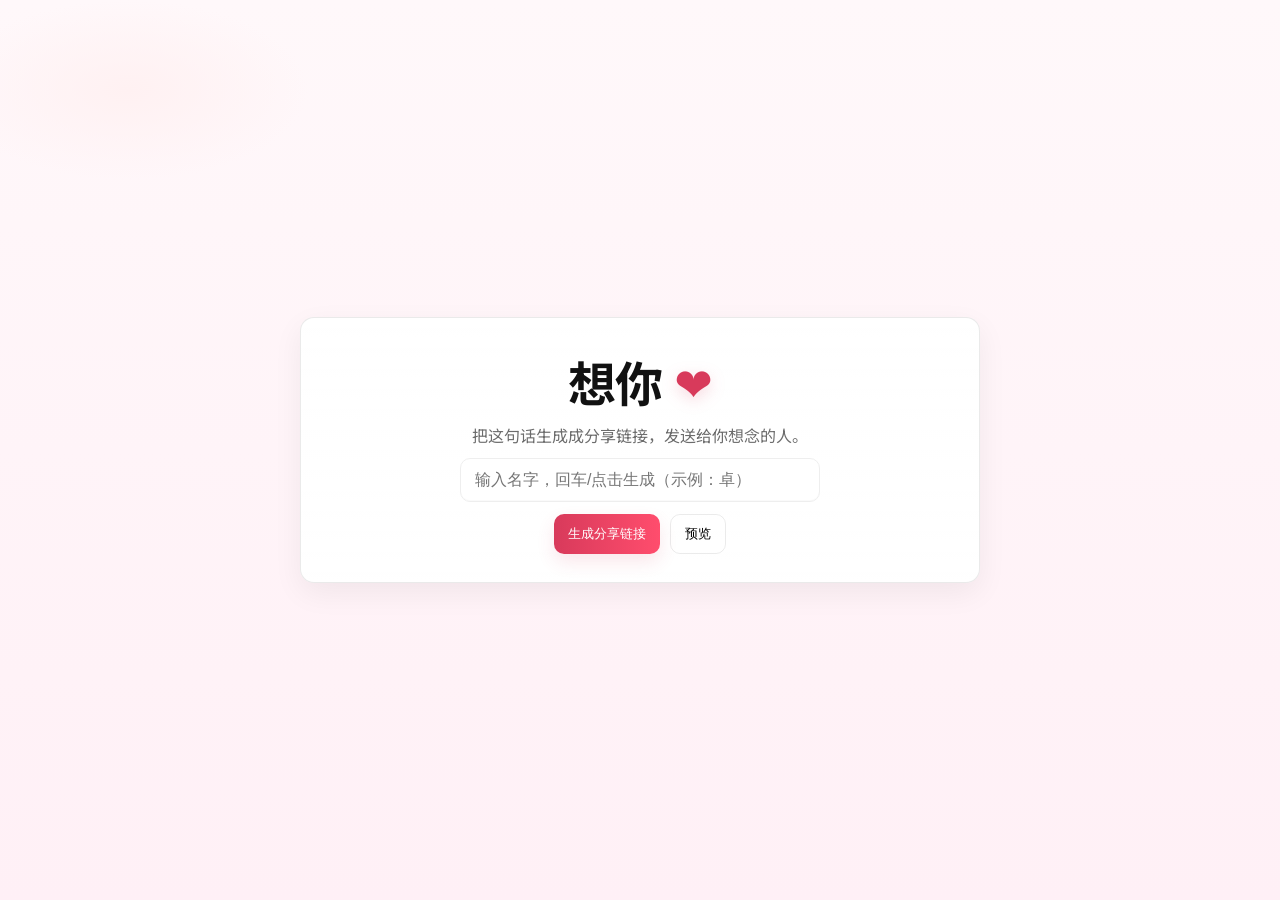
<file: index.html>
<!doctype html>
<html lang="zh-CN">
<head>
  <meta charset="utf-8" />
  <meta name="viewport" content="width=device-width,initial-scale=1" />
  <title>想你 ❤</title>
  <meta name="description" content="想你 — 为你生成一句简单可分享的想念话语。" />
  <link rel="stylesheet" href="/style.css" />
  <link href="https://fonts.googleapis.com/css2?family=Noto+Sans+SC:wght@400;700&family=Poppins:wght@300;600&display=swap" rel="stylesheet">
</head>
<body>
  <main class="wrap">
    <div class="card">
      <header class="header">
        <h1 class="title">想你 <span class="heart" aria-hidden="true">❤</span></h1>
        <p class="subtitle">把这句话生成成分享链接，发送给你想念的人。</p>
      </header>

      <form id="frm" class="form" onsubmit="return false;">
        <input id="name" class="input" placeholder="输入名字，回车/点击生成（示例：卓）" autocomplete="off" />
        <div class="actions">
          <button id="gen" class="btn primary">生成分享链接</button>
          <button id="previewBtn" class="btn ghost" title="预览">预览</button>
        </div>
      </form>

      <div id="result" class="result hidden">
        <div class="msg" id="msg">想你 ❤</div>
        <div class="share">
          <input id="shareInput" class="shareInput" readonly />
          <button id="copyBtn" class="btn small">复制链接</button>
        </div>
      </div>

    </div>
  </main>

  <!-- 简单的“心形飞溅”容器 -->
  <div id="confetti-root" class="confetti-root" aria-hidden="true"></div>

  <script>
    // 辅助：读取 ?to 参数
    function q(name){ return new URLSearchParams(location.search).get(name); }
    const nameInput = document.getElementById('name');
    const genBtn = document.getElementById('gen');
    const copyBtn = document.getElementById('copyBtn');
    const previewBtn = document.getElementById('previewBtn');
    const result = document.getElementById('result');
    const msg = document.getElementById('msg');
    const shareInput = document.getElementById('shareInput');
    const confettiRoot = document.getElementById('confetti-root');

    function setMsg(name){
      msg.textContent = name ? `想你，${name} ❤` : '想你 ❤';
    }

    function makeShareLink(name){
      const p = '?to=' + encodeURIComponent(name || '');
      return location.origin + location.pathname + p;
    }

    function showResultWithName(name){
      setMsg(name);
      const link = makeShareLink(name);
      shareInput.value = link;
      result.classList.remove('hidden');
      // 触发小动画
      burstHearts();
    }

    genBtn.addEventListener('click', () => {
      const name = nameInput.value.trim();
      if (!name) return alert('请输入名字');
      history.replaceState(null, '', '?to=' + encodeURIComponent(name));
      showResultWithName(name);
    });

    // 如果没有输入，预览默认使用“卓”作为示例
    previewBtn.addEventListener('click', () => {
      const name = nameInput.value.trim() || q('to') || '卓';
      showResultWithName(name);
    });

    copyBtn.addEventListener('click', async () => {
      try {
        await navigator.clipboard.writeText(shareInput.value);
        copyBtn.textContent = '已复制 ✓';
        setTimeout(()=> copyBtn.textContent = '复制链接', 1400);
      } catch {
        alert('复制失败，请手动复制链接。');
      }
    });

    // 页面加载时如果 ?to 存在，显示并把输入框填上
    const initialTo = q('to');
    if (initialTo) {
      nameInput.value = initialTo;
      showResultWithName(initialTo);
    }

    // 简单心形飞溅（不依赖外部库）
    function burstHearts(){
      const count = 12;
      for (let i=0;i<count;i++){
        const el = document.createElement('span');
        el.className = 'confetti-heart';
        el.textContent = ['❤','❣','💗','💖'][Math.floor(Math.random()*4)];
        const left = 30 + Math.random()*40; // 宽度百分比范围
        el.style.left = left + '%';
        el.style.animationDelay = (Math.random()*0.2) + 's';
        confettiRoot.appendChild(el);
        // 清理
        setTimeout(()=> el.remove(), 2000);
      }
    }
  </script>
</body>
</html>
</file>
<file: style.css>
:root{
  --bg1: #fff8fa;
  --bg2: #fff0f6;
  --card: #ffffff;
  --accent: #d83a5b;
  --muted: #6c6c6c;
  --glass: rgba(255,255,255,0.7);
  --shadow: 0 10px 30px rgba(0,0,0,0.06);
  --radius: 14px;
  font-synthesis: none;
}
*{box-sizing:border-box}
html,body{height:100%}
body{
  margin:0;
  font-family: "Noto Sans SC", "Poppins", system-ui, -apple-system, "Segoe UI", Roboto, "Helvetica Neue", Arial;
  /* Layered background: soft radial + linear gradient + subtle paper texture using repeating stripes */
  background-color: var(--bg1);
  background-image: radial-gradient(1200px 600px at 10% 10%, #fff1f2 0%, transparent 15%),
                    linear-gradient(180deg,var(--bg1),var(--bg2)),
                    repeating-linear-gradient(135deg, rgba(255,255,255,0.03) 0px, rgba(255,255,255,0.03) 1px, transparent 1px, transparent 6px);
  background-blend-mode: normal, normal, overlay;
  color:#111;
  -webkit-font-smoothing:antialiased;
  display:flex;
  align-items:center;
  justify-content:center;
  padding:0; /* remove extra page padding so centering is exact */
}

/* 中心卡片 */
.wrap{
  width:100%;
  max-width:880px;
  /* make wrap fill viewport to allow perfect vertical centering */
  min-height:100vh;
  display:flex;
  align-items:center;
  justify-content:center;
  padding:24px; /* keep some breathing room on small screens */
}
.card{
  background: linear-gradient(180deg, rgba(255,255,255,0.95), var(--card));
  border-radius:var(--radius);
  padding:28px;
  box-shadow:var(--shadow);
  border: 1px solid rgba(220,220,220,0.6);
  width:100%;
  max-width:680px; /* limit card width for better reading */
  text-align:center; /* center content inside card */
  /* slight backdrop to let texture show through subtly */
  backdrop-filter: saturate(110%) blur(2px);
}

/* header */
.header{margin-bottom:12px}
.title{
  margin:0;
  font-size:48px;
  letter-spacing: -1px;
  display:inline-flex;
  align-items:center;
  gap:12px;
  font-weight:700;
}
.heart{
  color:var(--accent);
  display:inline-block;
  font-size:46px;
  transform-origin:center center;
  animation: pulse 1s infinite;
  filter: drop-shadow(0 5px 8px rgba(216,58,91,0.18));
}
@keyframes pulse{
  0%{transform:scale(1)}
  50%{transform:scale(1.12)}
  100%{transform:scale(1)}
}
.subtitle{margin:8px auto 0;color:var(--muted);max-width:76%;line-height:1.4}

/* 表单 */
.form{display:flex;flex-direction:column;gap:12px;align-items:center}
.input{
  padding:12px 14px;
  border-radius:10px;
  border:1px solid #eee;
  font-size:16px;
  outline:none;
  box-shadow: inset 0 -1px 0 rgba(0,0,0,0.02);
  width:100%;
  max-width:360px; /* limit input width */
}
.input:focus{border-color:rgba(216,58,91,0.6); box-shadow:0 6px 30px rgba(216,58,91,0.06)}

.actions{display:flex;gap:10px;justify-content:center;width:100%;max-width:360px}
.btn{
  padding:10px 14px;border-radius:10px;border:1px solid rgba(0,0,0,0.08);
  background:transparent;font-weight:600;cursor:pointer;
}
.btn.primary{
  background:linear-gradient(90deg,var(--accent),#ff4d6d);
  color:#fff;border:none;
  box-shadow: 0 8px 18px rgba(216,58,91,0.12);
}
.btn.ghost{background:transparent}
.btn.small{padding:8px 10px;font-size:14px}

/* 结果区域 */
.result{margin-top:18px;padding:16px;border-radius:10px;background:rgba(255,255,255,0.86);border:1px solid rgba(0,0,0,0.03);display:flex;flex-direction:column;align-items:center;gap:10px}
.result.hidden{display:none}
.msg{font-size:28px;color:var(--accent);font-weight:700;margin-bottom:0}
.share{display:flex;gap:8px;align-items:center;width:100%;max-width:460px}
.shareInput{
  flex:1;padding:10px;border-radius:8px;border:1px solid #eee;background:white;font-size:14px;
  color:#0c0c0c;
}

/* confetti hearts */
.confetti-root{position:fixed;left:0;top:0;pointer-events:none;width:100%;height:100%;overflow:visible}
.confetti-heart{
  position:absolute;bottom:28%;font-size:18px;opacity:0;
  transform:translateY(0) scale(0.9);
  animation: flyUp 1.6s cubic-bezier(.2,.8,.2,1);
  color:var(--accent);
  text-shadow: 0 6px 14px rgba(216,58,91,0.06);
}
@keyframes flyUp{
  0%{opacity:0; transform: translateY(0) scale(0.9)}
  10%{opacity:1}
  70%{opacity:1; transform: translateY(-260px) rotate(-40deg) scale(1.1)}
  100%{opacity:0; transform: translateY(-340px) rotate(20deg) scale(0.8)}
}

/* 响应式 */
@media (max-width:600px){
  .title{font-size:34px}
  .heart{font-size:36px}
  .card{padding:18px}
  .input{font-size:15px}
  .msg{font-size:20px}
  .actions{flex-direction:column;align-items:stretch}
  .subtitle{max-width:92%}
}
</file>
